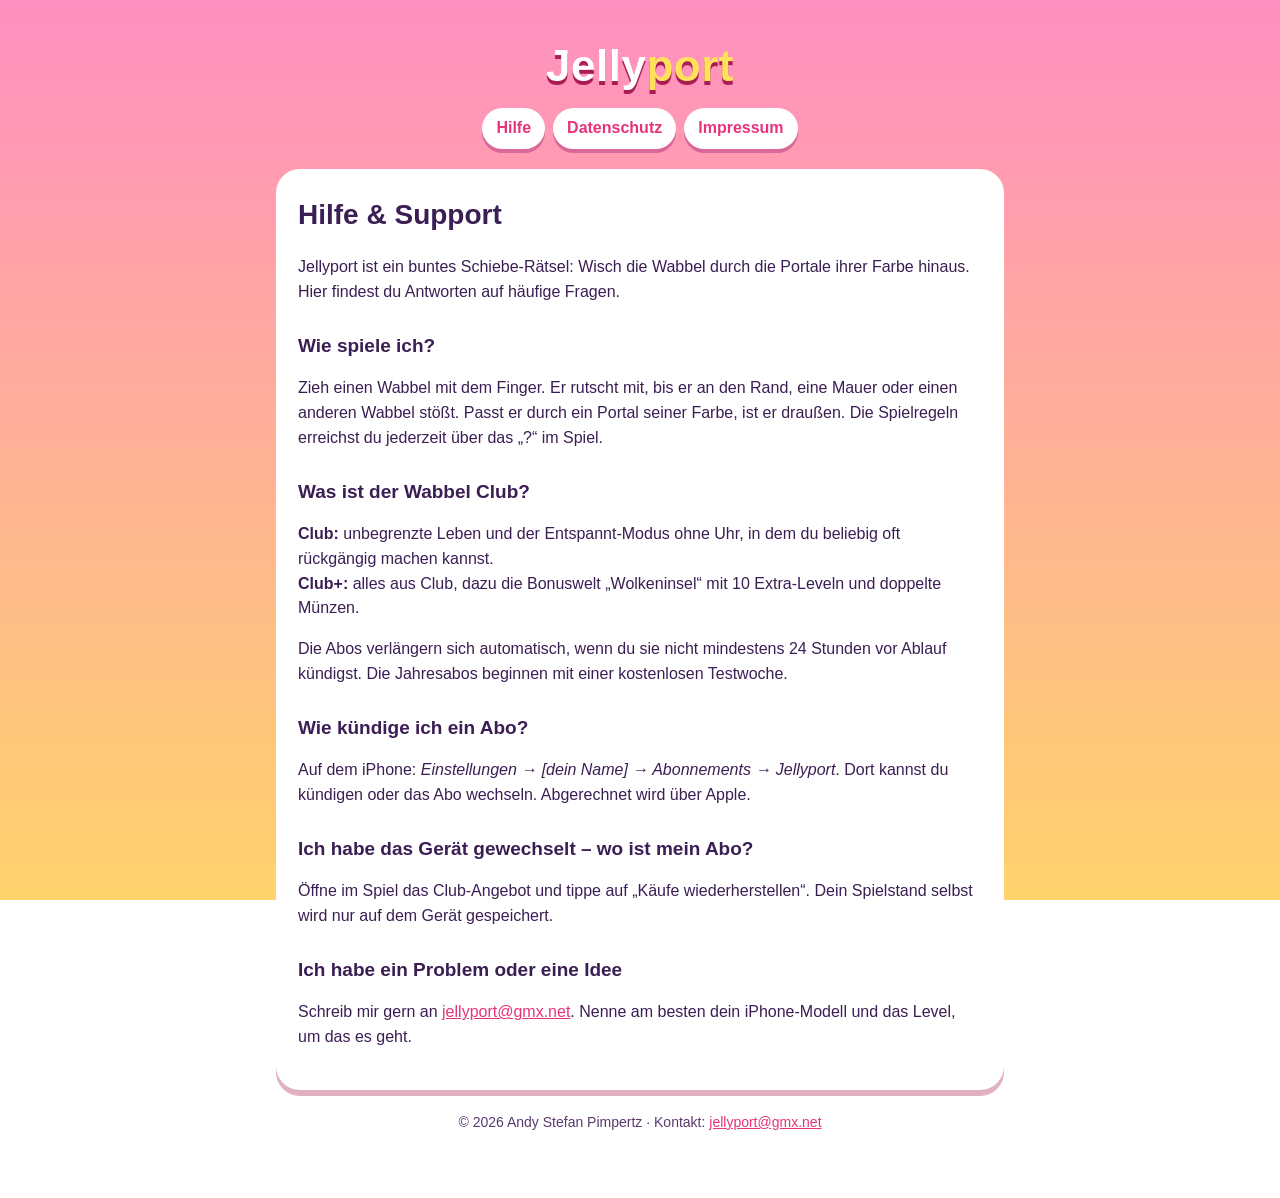
<file: index.html>
<!doctype html><html lang="de"><head><meta charset="utf-8"><meta name="viewport" content="width=device-width,initial-scale=1">
<title>Jellyport – Hilfe und Support</title><link rel="stylesheet" href="style.css"></head><body><main>
<header><a class="logo" href="index.html">Jelly<span>port</span></a>
<nav><a href="index.html">Hilfe</a><a href="datenschutz.html">Datenschutz</a><a href="impressum.html">Impressum</a></nav></header>
<div class="card"><h1>Hilfe &amp; Support</h1>
<p>Jellyport ist ein buntes Schiebe-Rätsel: Wisch die Wabbel durch die Portale ihrer Farbe hinaus. Hier findest du Antworten auf häufige Fragen.</p>
<h2>Wie spiele ich?</h2>
<p>Zieh einen Wabbel mit dem Finger. Er rutscht mit, bis er an den Rand, eine Mauer oder einen anderen Wabbel stößt. Passt er durch ein Portal seiner Farbe, ist er draußen. Die Spielregeln erreichst du jederzeit über das „?“ im Spiel.</p>
<h2>Was ist der Wabbel Club?</h2>
<p><b>Club:</b> unbegrenzte Leben und der Entspannt-Modus ohne Uhr, in dem du beliebig oft rückgängig machen kannst.<br>
<b>Club+:</b> alles aus Club, dazu die Bonuswelt „Wolkeninsel“ mit 10 Extra-Leveln und doppelte Münzen.</p>
<p>Die Abos verlängern sich automatisch, wenn du sie nicht mindestens 24 Stunden vor Ablauf kündigst. Die Jahresabos beginnen mit einer kostenlosen Testwoche.</p>
<h2>Wie kündige ich ein Abo?</h2>
<p>Auf dem iPhone: <i>Einstellungen → [dein Name] → Abonnements → Jellyport</i>. Dort kannst du kündigen oder das Abo wechseln. Abgerechnet wird über Apple.</p>
<h2>Ich habe das Gerät gewechselt – wo ist mein Abo?</h2>
<p>Öffne im Spiel das Club-Angebot und tippe auf „Käufe wiederherstellen“. Dein Spielstand selbst wird nur auf dem Gerät gespeichert.</p>
<h2>Ich habe ein Problem oder eine Idee</h2>
<p>Schreib mir gern an <a href="mailto:jellyport@gmx.net">jellyport@gmx.net</a>. Nenne am besten dein iPhone-Modell und das Level, um das es geht.</p></div><footer>© 2026 Andy Stefan Pimpertz · Kontakt: <a href="mailto:jellyport@gmx.net">jellyport@gmx.net</a></footer></main></body></html>
</file>
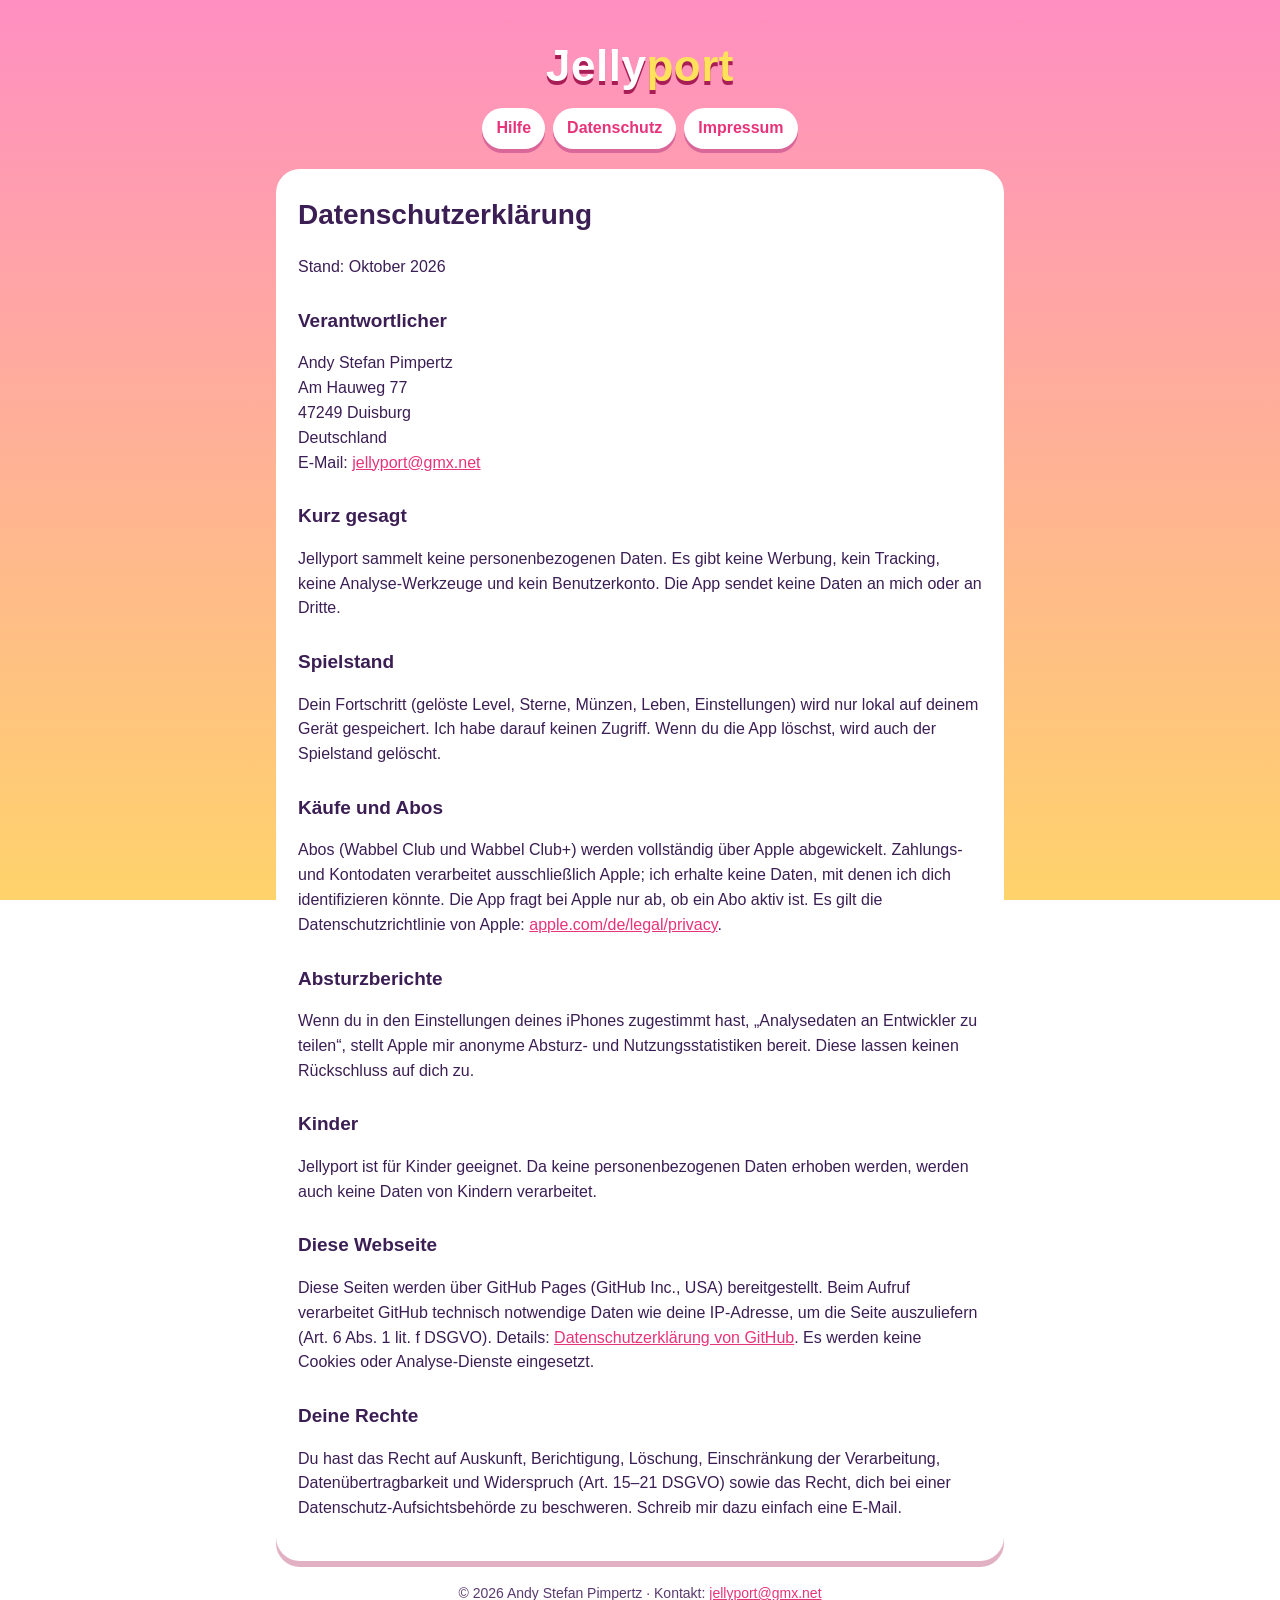
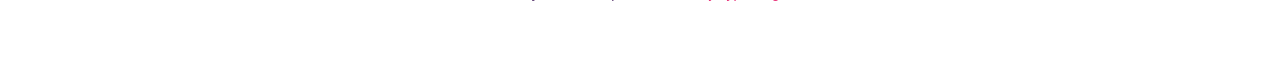
<file: datenschutz.html>
<!doctype html><html lang="de"><head><meta charset="utf-8"><meta name="viewport" content="width=device-width,initial-scale=1">
<title>Jellyport – Datenschutzerklärung</title><link rel="stylesheet" href="style.css"></head><body><main>
<header><a class="logo" href="index.html">Jelly<span>port</span></a>
<nav><a href="index.html">Hilfe</a><a href="datenschutz.html">Datenschutz</a><a href="impressum.html">Impressum</a></nav></header>
<div class="card"><h1>Datenschutzerklärung</h1>
<p>Stand: Oktober 2026</p>
<h2>Verantwortlicher</h2>
<p>Andy Stefan Pimpertz<br>Am Hauweg 77<br>47249 Duisburg<br>Deutschland<br>E-Mail: <a href="mailto:jellyport@gmx.net">jellyport@gmx.net</a></p>
<h2>Kurz gesagt</h2>
<p>Jellyport sammelt keine personenbezogenen Daten. Es gibt keine Werbung, kein Tracking, keine Analyse-Werkzeuge und kein Benutzerkonto. Die App sendet keine Daten an mich oder an Dritte.</p>
<h2>Spielstand</h2>
<p>Dein Fortschritt (gelöste Level, Sterne, Münzen, Leben, Einstellungen) wird nur lokal auf deinem Gerät gespeichert. Ich habe darauf keinen Zugriff. Wenn du die App löschst, wird auch der Spielstand gelöscht.</p>
<h2>Käufe und Abos</h2>
<p>Abos (Wabbel Club und Wabbel Club+) werden vollständig über Apple abgewickelt. Zahlungs- und Kontodaten verarbeitet ausschließlich Apple; ich erhalte keine Daten, mit denen ich dich identifizieren könnte. Die App fragt bei Apple nur ab, ob ein Abo aktiv ist. Es gilt die Datenschutzrichtlinie von Apple: <a href="https://www.apple.com/de/legal/privacy/">apple.com/de/legal/privacy</a>.</p>
<h2>Absturzberichte</h2>
<p>Wenn du in den Einstellungen deines iPhones zugestimmt hast, „Analysedaten an Entwickler zu teilen“, stellt Apple mir anonyme Absturz- und Nutzungsstatistiken bereit. Diese lassen keinen Rückschluss auf dich zu.</p>
<h2>Kinder</h2>
<p>Jellyport ist für Kinder geeignet. Da keine personenbezogenen Daten erhoben werden, werden auch keine Daten von Kindern verarbeitet.</p>
<h2>Diese Webseite</h2>
<p>Diese Seiten werden über GitHub Pages (GitHub Inc., USA) bereitgestellt. Beim Aufruf verarbeitet GitHub technisch notwendige Daten wie deine IP-Adresse, um die Seite auszuliefern (Art. 6 Abs. 1 lit. f DSGVO). Details: <a href="https://docs.github.com/de/site-policy/privacy-policies/github-general-privacy-statement">Datenschutzerklärung von GitHub</a>. Es werden keine Cookies oder Analyse-Dienste eingesetzt.</p>
<h2>Deine Rechte</h2>
<p>Du hast das Recht auf Auskunft, Berichtigung, Löschung, Einschränkung der Verarbeitung, Datenübertragbarkeit und Widerspruch (Art. 15–21 DSGVO) sowie das Recht, dich bei einer Datenschutz-Aufsichtsbehörde zu beschweren. Schreib mir dazu einfach eine E-Mail.</p></div><footer>© 2026 Andy Stefan Pimpertz · Kontakt: <a href="mailto:jellyport@gmx.net">jellyport@gmx.net</a></footer></main></body></html>
</file>
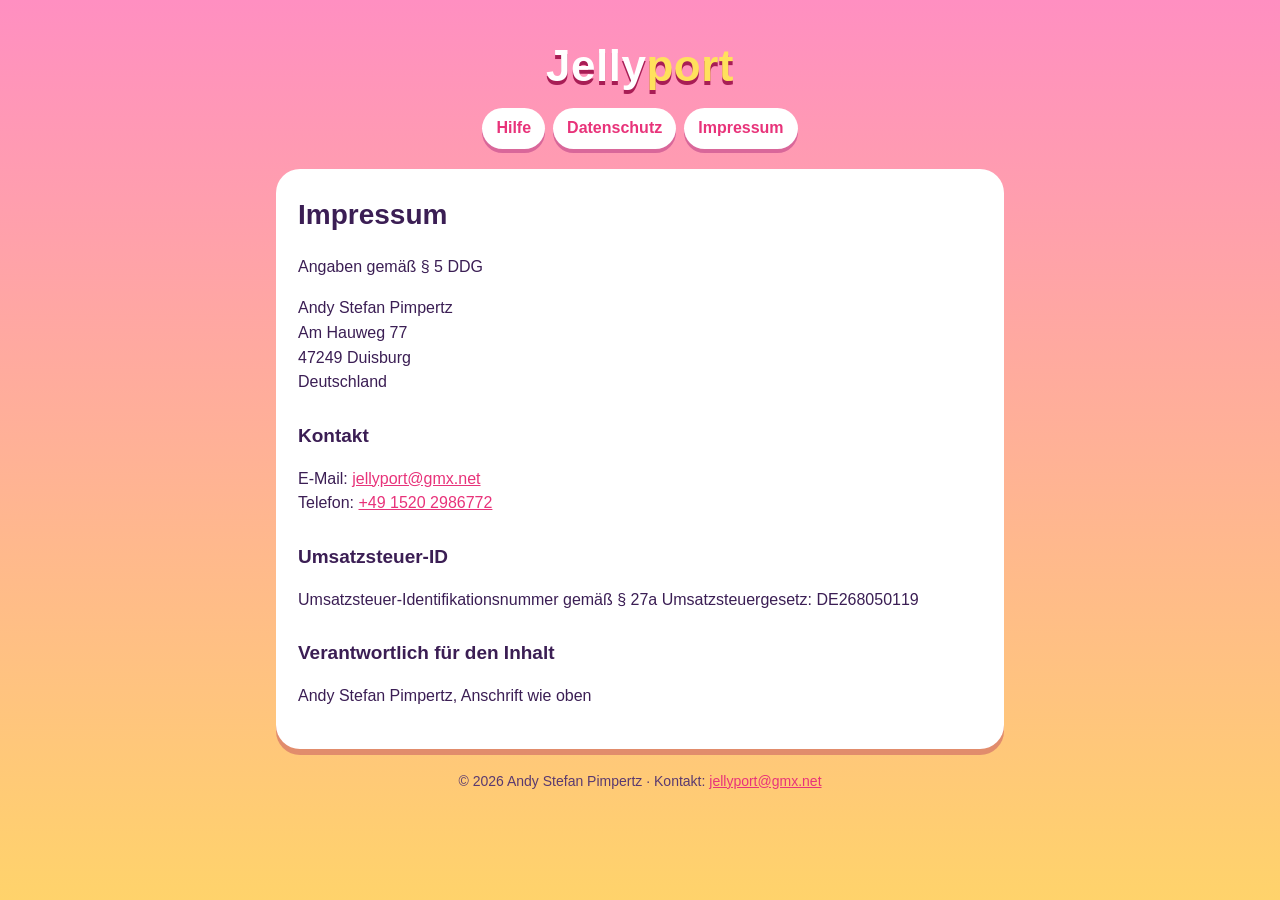
<file: impressum.html>
<!doctype html><html lang="de"><head><meta charset="utf-8"><meta name="viewport" content="width=device-width,initial-scale=1">
<title>Jellyport – Impressum</title><link rel="stylesheet" href="style.css"></head><body><main>
<header><a class="logo" href="index.html">Jelly<span>port</span></a>
<nav><a href="index.html">Hilfe</a><a href="datenschutz.html">Datenschutz</a><a href="impressum.html">Impressum</a></nav></header>
<div class="card"><h1>Impressum</h1>
<p>Angaben gemäß § 5 DDG</p>
<p>Andy Stefan Pimpertz<br>Am Hauweg 77<br>47249 Duisburg<br>Deutschland</p>
<h2>Kontakt</h2>
<p>E-Mail: <a href="mailto:jellyport@gmx.net">jellyport@gmx.net</a><br>Telefon: <a href="tel:+4915202986772">+49 1520 2986772</a></p>
<h2>Umsatzsteuer-ID</h2>
<p>Umsatzsteuer-Identifikationsnummer gemäß § 27a Umsatzsteuergesetz: DE268050119</p><h2>Verantwortlich für den Inhalt</h2>
<p>Andy Stefan Pimpertz, Anschrift wie oben</p></div><footer>© 2026 Andy Stefan Pimpertz · Kontakt: <a href="mailto:jellyport@gmx.net">jellyport@gmx.net</a></footer></main></body></html>
</file>
<file: style.css>
:root{--ink:#3B1E54;--accent:#E8337A;--bg1:#FF8FC1;--bg2:#FFD36B;--card:#fff}
*{box-sizing:border-box}
body{margin:0;font-family:-apple-system,BlinkMacSystemFont,"SF Pro Rounded","Segoe UI",Roboto,sans-serif;color:var(--ink);
background:linear-gradient(180deg,var(--bg1),var(--bg2)) fixed;line-height:1.55}
main{max-width:760px;margin:0 auto;padding:32px 16px 64px}
header{text-align:center;margin-bottom:20px}
.logo{font-size:44px;font-weight:900;color:#fff;text-shadow:0 4px 0 #A81D55;letter-spacing:.5px;text-decoration:none}
.logo span{color:#FFE15C}
nav{margin-top:8px;display:flex;gap:8px;justify-content:center;flex-wrap:wrap}
nav a{background:#fff;color:var(--accent);font-weight:800;text-decoration:none;padding:8px 14px;border-radius:999px;box-shadow:0 4px 0 #D9679A}
.card{background:var(--card);border-radius:24px;padding:24px 22px;box-shadow:0 6px 0 rgba(168,29,85,.35)}
h1{margin-top:0;font-size:28px}
h2{font-size:19px;margin:26px 0 6px}
a{color:var(--accent)}
footer{text-align:center;margin-top:22px;font-size:14px;color:#5a3a70}
</file>
